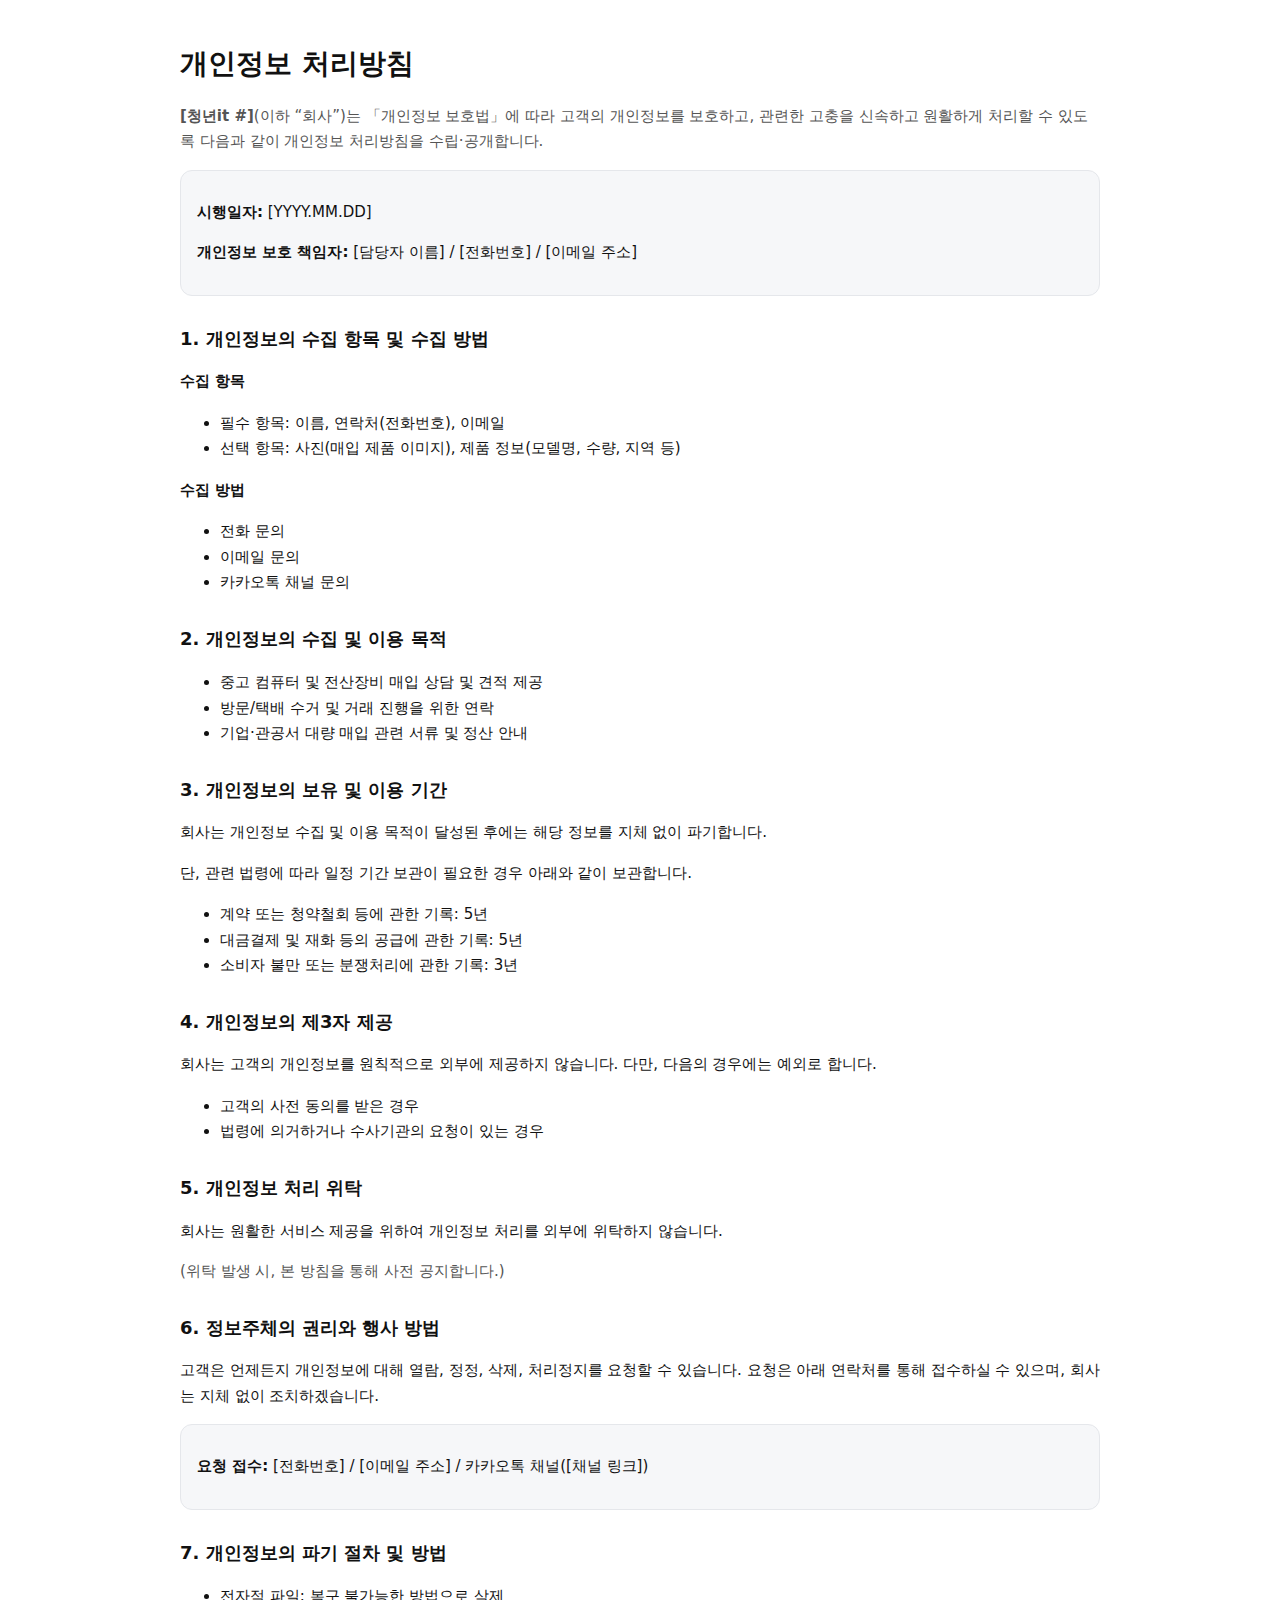
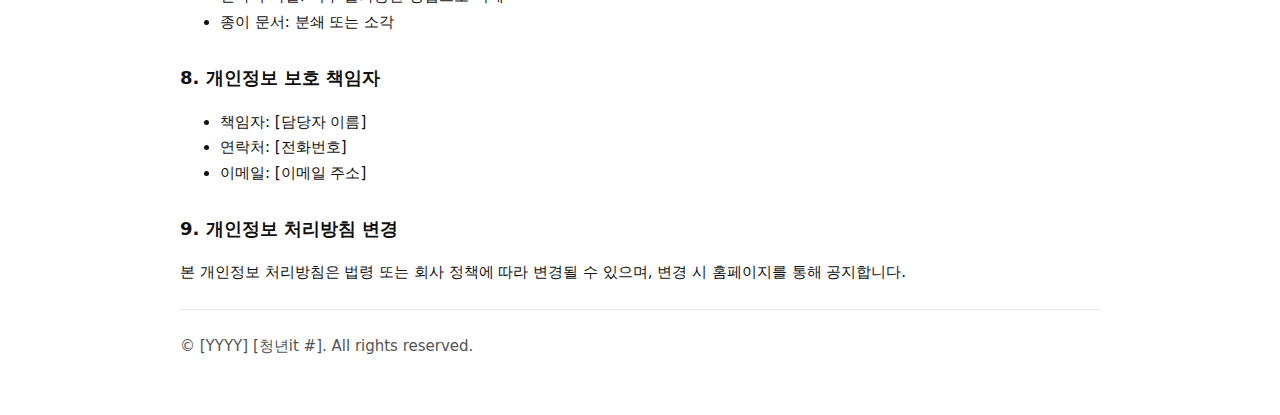
<file: policy.html>
<!doctype html>
<html lang="ko">
<head>
  <meta charset="utf-8" />
  <meta name="viewport" content="width=device-width, initial-scale=1" />
  <title>개인정보 처리방침 | 청년it #</title>
  <meta name="robots" content="noindex" />
  <style>
    body{margin:0;font-family:system-ui,-apple-system,Segoe UI,Roboto,Pretendard,Apple SD Gothic Neo,Noto Sans KR,sans-serif;line-height:1.7;color:#111}
    .wrap{max-width:920px;margin:0 auto;padding:40px 20px}
    h1{font-size:28px;margin:0 0 16px}
    h2{font-size:18px;margin:28px 0 10px}
    p,li{font-size:15px}
    .box{background:#f6f7f9;border:1px solid #e5e7eb;border-radius:12px;padding:14px 16px}
    .muted{color:#555}
    hr{border:0;border-top:1px solid #e5e7eb;margin:24px 0}
  </style>
</head>
<body>
  <main class="wrap">
    <h1>개인정보 처리방침</h1>
    <p class="muted">
      <strong>[청년it #]</strong>(이하 “회사”)는 「개인정보 보호법」에 따라 고객의 개인정보를 보호하고,
      관련한 고충을 신속하고 원활하게 처리할 수 있도록 다음과 같이 개인정보 처리방침을 수립·공개합니다.
    </p>

    <div class="box">
      <p><strong>시행일자:</strong> [YYYY.MM.DD]</p>
      <p><strong>개인정보 보호 책임자:</strong> [담당자 이름] / [전화번호] / [이메일 주소]</p>
    </div>

    <h2>1. 개인정보의 수집 항목 및 수집 방법</h2>
    <p><strong>수집 항목</strong></p>
    <ul>
      <li>필수 항목: 이름, 연락처(전화번호), 이메일</li>
      <li>선택 항목: 사진(매입 제품 이미지), 제품 정보(모델명, 수량, 지역 등)</li>
    </ul>
    <p><strong>수집 방법</strong></p>
    <ul>
      <li>전화 문의</li>
      <li>이메일 문의</li>
      <li>카카오톡 채널 문의</li>
    </ul>

    <h2>2. 개인정보의 수집 및 이용 목적</h2>
    <ul>
      <li>중고 컴퓨터 및 전산장비 매입 상담 및 견적 제공</li>
      <li>방문/택배 수거 및 거래 진행을 위한 연락</li>
      <li>기업·관공서 대량 매입 관련 서류 및 정산 안내</li>
    </ul>

    <h2>3. 개인정보의 보유 및 이용 기간</h2>
    <p>회사는 개인정보 수집 및 이용 목적이 달성된 후에는 해당 정보를 지체 없이 파기합니다.</p>
    <p>단, 관련 법령에 따라 일정 기간 보관이 필요한 경우 아래와 같이 보관합니다.</p>
    <ul>
      <li>계약 또는 청약철회 등에 관한 기록: 5년</li>
      <li>대금결제 및 재화 등의 공급에 관한 기록: 5년</li>
      <li>소비자 불만 또는 분쟁처리에 관한 기록: 3년</li>
    </ul>

    <h2>4. 개인정보의 제3자 제공</h2>
    <p>회사는 고객의 개인정보를 원칙적으로 외부에 제공하지 않습니다. 다만, 다음의 경우에는 예외로 합니다.</p>
    <ul>
      <li>고객의 사전 동의를 받은 경우</li>
      <li>법령에 의거하거나 수사기관의 요청이 있는 경우</li>
    </ul>

    <h2>5. 개인정보 처리 위탁</h2>
    <p>회사는 원활한 서비스 제공을 위하여 개인정보 처리를 외부에 위탁하지 않습니다.</p>
    <p class="muted">(위탁 발생 시, 본 방침을 통해 사전 공지합니다.)</p>

    <h2>6. 정보주체의 권리와 행사 방법</h2>
    <p>
      고객은 언제든지 개인정보에 대해 열람, 정정, 삭제, 처리정지를 요청할 수 있습니다.
      요청은 아래 연락처를 통해 접수하실 수 있으며, 회사는 지체 없이 조치하겠습니다.
    </p>
    <div class="box">
      <p><strong>요청 접수:</strong> [전화번호] / [이메일 주소] / 카카오톡 채널([채널 링크])</p>
    </div>

    <h2>7. 개인정보의 파기 절차 및 방법</h2>
    <ul>
      <li>전자적 파일: 복구 불가능한 방법으로 삭제</li>
      <li>종이 문서: 분쇄 또는 소각</li>
    </ul>

    <h2>8. 개인정보 보호 책임자</h2>
    <ul>
      <li>책임자: [담당자 이름]</li>
      <li>연락처: [전화번호]</li>
      <li>이메일: [이메일 주소]</li>
    </ul>

    <h2>9. 개인정보 처리방침 변경</h2>
    <p>
      본 개인정보 처리방침은 법령 또는 회사 정책에 따라 변경될 수 있으며,
      변경 시 홈페이지를 통해 공지합니다.
    </p>

    <hr />
    <p class="muted">© [YYYY] [청년it #]. All rights reserved.</p>
  </main>
</body>
</html>
</file>
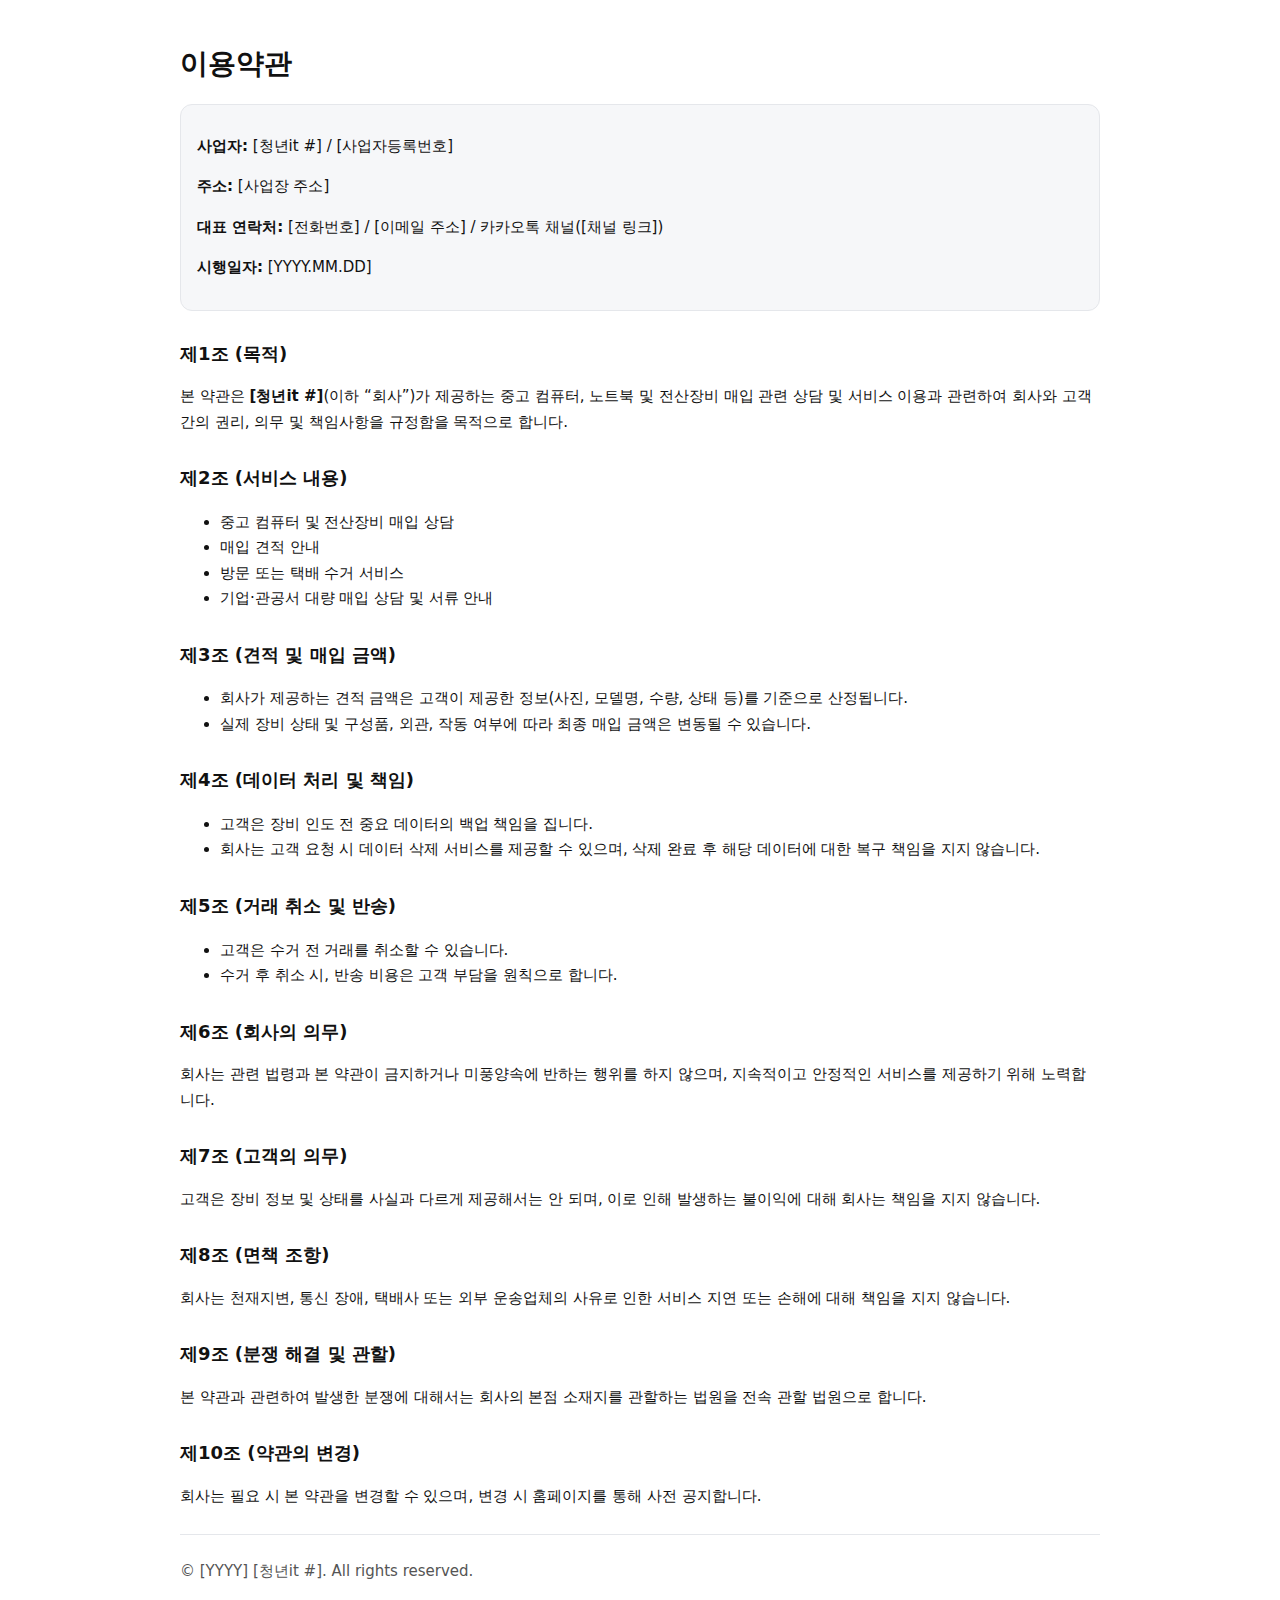
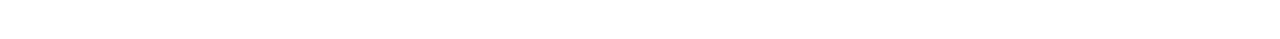
<file: terms.html>
<!doctype html>
<html lang="ko">
<head>
  <meta charset="utf-8" />
  <meta name="viewport" content="width=device-width, initial-scale=1" />
  <title>이용약관 | 청년it #</title>
  <meta name="robots" content="noindex" />
  <style>
    body{margin:0;font-family:system-ui,-apple-system,Segoe UI,Roboto,Pretendard,Apple SD Gothic Neo,Noto Sans KR,sans-serif;line-height:1.7;color:#111}
    .wrap{max-width:920px;margin:0 auto;padding:40px 20px}
    h1{font-size:28px;margin:0 0 16px}
    h2{font-size:18px;margin:28px 0 10px}
    p,li{font-size:15px}
    .box{background:#f6f7f9;border:1px solid #e5e7eb;border-radius:12px;padding:14px 16px}
    .muted{color:#555}
    hr{border:0;border-top:1px solid #e5e7eb;margin:24px 0}
  </style>
</head>
<body>
  <main class="wrap">
    <h1>이용약관</h1>

    <div class="box">
      <p><strong>사업자:</strong> [청년it #] / [사업자등록번호]</p>
      <p><strong>주소:</strong> [사업장 주소]</p>
      <p><strong>대표 연락처:</strong> [전화번호] / [이메일 주소] / 카카오톡 채널([채널 링크])</p>
      <p><strong>시행일자:</strong> [YYYY.MM.DD]</p>
    </div>

    <h2>제1조 (목적)</h2>
    <p>
      본 약관은 <strong>[청년it #]</strong>(이하 “회사”)가 제공하는 중고 컴퓨터, 노트북 및 전산장비 매입 관련
      상담 및 서비스 이용과 관련하여 회사와 고객 간의 권리, 의무 및 책임사항을 규정함을 목적으로 합니다.
    </p>

    <h2>제2조 (서비스 내용)</h2>
    <ul>
      <li>중고 컴퓨터 및 전산장비 매입 상담</li>
      <li>매입 견적 안내</li>
      <li>방문 또는 택배 수거 서비스</li>
      <li>기업·관공서 대량 매입 상담 및 서류 안내</li>
    </ul>

    <h2>제3조 (견적 및 매입 금액)</h2>
    <ul>
      <li>회사가 제공하는 견적 금액은 고객이 제공한 정보(사진, 모델명, 수량, 상태 등)를 기준으로 산정됩니다.</li>
      <li>실제 장비 상태 및 구성품, 외관, 작동 여부에 따라 최종 매입 금액은 변동될 수 있습니다.</li>
    </ul>

    <h2>제4조 (데이터 처리 및 책임)</h2>
    <ul>
      <li>고객은 장비 인도 전 중요 데이터의 백업 책임을 집니다.</li>
      <li>회사는 고객 요청 시 데이터 삭제 서비스를 제공할 수 있으며, 삭제 완료 후 해당 데이터에 대한 복구 책임을 지지 않습니다.</li>
    </ul>

    <h2>제5조 (거래 취소 및 반송)</h2>
    <ul>
      <li>고객은 수거 전 거래를 취소할 수 있습니다.</li>
      <li>수거 후 취소 시, 반송 비용은 고객 부담을 원칙으로 합니다.</li>
    </ul>

    <h2>제6조 (회사의 의무)</h2>
    <p>
      회사는 관련 법령과 본 약관이 금지하거나 미풍양속에 반하는 행위를 하지 않으며,
      지속적이고 안정적인 서비스를 제공하기 위해 노력합니다.
    </p>

    <h2>제7조 (고객의 의무)</h2>
    <p>
      고객은 장비 정보 및 상태를 사실과 다르게 제공해서는 안 되며,
      이로 인해 발생하는 불이익에 대해 회사는 책임을 지지 않습니다.
    </p>

    <h2>제8조 (면책 조항)</h2>
    <p>
      회사는 천재지변, 통신 장애, 택배사 또는 외부 운송업체의 사유로 인한 서비스 지연 또는 손해에 대해
      책임을 지지 않습니다.
    </p>

    <h2>제9조 (분쟁 해결 및 관할)</h2>
    <p>
      본 약관과 관련하여 발생한 분쟁에 대해서는 회사의 본점 소재지를 관할하는 법원을 전속 관할 법원으로 합니다.
    </p>

    <h2>제10조 (약관의 변경)</h2>
    <p>
      회사는 필요 시 본 약관을 변경할 수 있으며, 변경 시 홈페이지를 통해 사전 공지합니다.
    </p>

    <hr />
    <p class="muted">© [YYYY] [청년it #]. All rights reserved.</p>
  </main>
</body>
</html>
</file>
